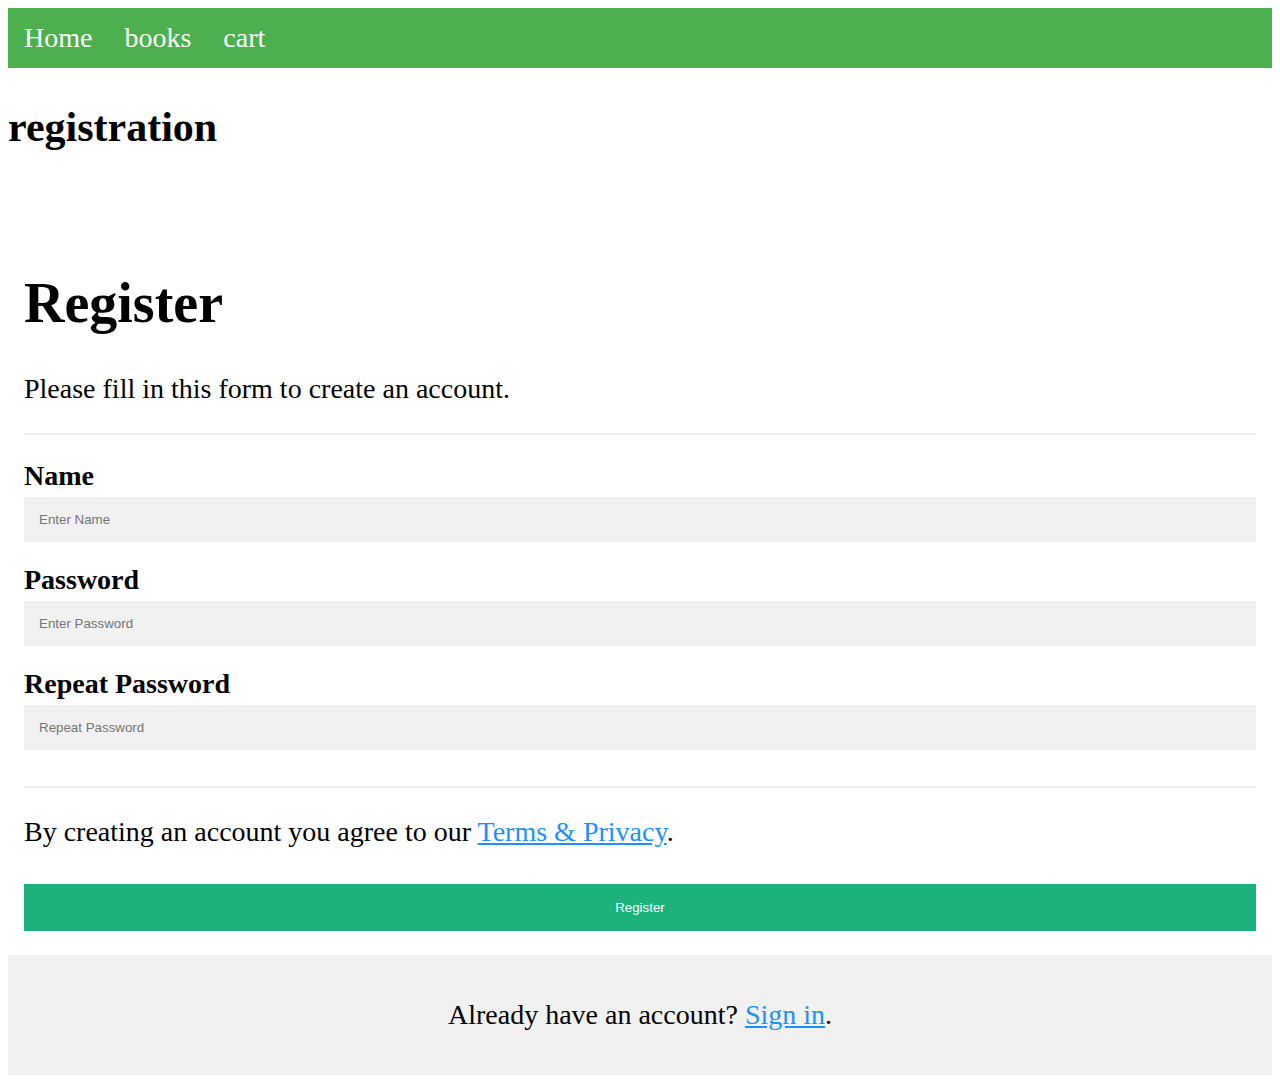
<file: index.html>
<!DOCTYPE html>
<html>
    <Head>
         <title>book shop</title>
         <link rel="stylesheet" type="text/css" href="register.css"> 
         <style>
             
body {
  font-size: 28px;
}

ul {
  list-style-type: none;
  margin: 0;
  padding: 0;
  overflow: hidden;
  background-color: #333;
  position: -webkit-sticky; /* Safari */
  position: sticky;
  top: 0;
}

li {
  float: left;
}

li a {
  display: block;
  color: white;
  text-align: center;
  padding: 14px 16px;
  text-decoration: none;
}

li a:hover {
  background-color: #111;
}

.active {
  background-color: #4CAF50;
}
</style>
         
    </Head>
    <Body>
        <ul class="active">
            <li><a  href="index.html">Home</a></li>
            <li><a href="book.html">books</a></li>
            <li><a href="cart.html">cart</a></li>
          </ul>
          <h2>registration</h2><br>    
    <div class="registration">    
    <form action="action_page.php">
  <div class="container">
    <h1>Register</h1>
    <p>Please fill in this form to create an account.</p>
    <hr>

    <label for="name"><b>Name</b></label>
    <input type="text" placeholder="Enter Name" name="name" id="name" required>

    <label for="psw"><b>Password</b></label>
    <input type="password" placeholder="Enter Password" name="psw" id="psw" required>

    <label for="psw-repeat"><b>Repeat Password</b></label>
    <input type="password" placeholder="Repeat Password" name="psw-repeat" id="psw-repeat" required>
    <hr>

    <p>By creating an account you agree to our <a href="#">Terms & Privacy</a>.</p>
    <button type="submit" class="registerbtn">Register</button>
  </div>

  <div class="container signin">
    <p>Already have an account? <a href="login.html">Sign in</a>.</p>
  </div>
</form>
</div>    

    </Body>
</html>
</file>
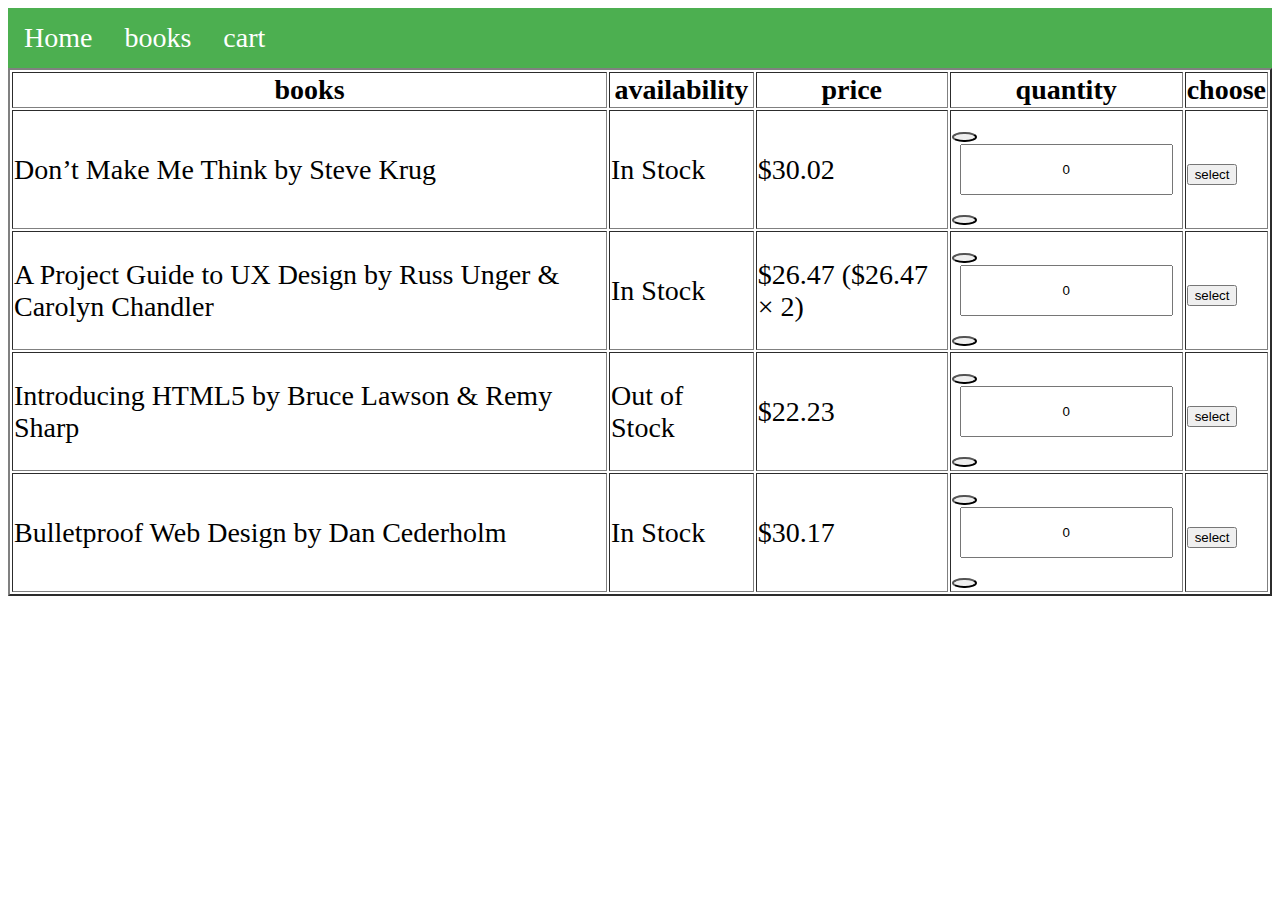
<file: book.html>
<!DOCTYPE html>
<html>
    <Head>
         <title>books</title>
         <link rel="stylesheet" type="text/css" href="button.css">
         
         <style>
             
body {
  font-size: 28px;
}

ul {
  list-style-type: none;
  margin: 0;
  padding: 0;
  overflow: hidden;
  background-color: #333;
  position: -webkit-sticky; /* Safari */
  position: sticky;
  top: 0;
}

li {
  float: left;
}

li a {
  display: block;
  color: white;
  text-align: center;
  padding: 14px 16px;
  text-decoration: none;
}

li a:hover {
  background-color: #111;
}

.active {
  background-color: #4CAF50;
}
</style>
         
    </Head>
    <Body>
        <ul class="active">
            <li><a  href="index.html">Home</a></li>
            <li><a href="book.html">books</a></li>
            <li><a href="cart.html">cart</a></li>
          </ul>
          <table border="2">
              <tr>
                <th>books</th>
                <th>availability</th>
                <th>price</th>
                <th>quantity</th>
                <th>choose</th>
              </tr>
            <tr>
                
              <td>Don&#8217;t Make Me Think by Steve Krug</td>
              <td>In Stock</td>
              <td>$30.02</td>
              <form class="add-to-cart" action="cart.html" method="post">
              <td><!-- Change the `data-field` of buttons and `name` of input field's for multiple plus minus buttons-->
                <div class="input-group plus-minus-input">
                  <div class="input-group-button">
                    <button type="button" class="button hollow circle" data-quantity="minus" data-field="quantity">
                      <i class="fa fa-minus" aria-hidden="true"></i>
                    </button>
                  </div>
                  <input class="input-group-field" type="number" name="quantity" value="0">
                  <div class="input-group-button">
                    <button type="button" class="button hollow circle" data-quantity="plus" data-field="quantity">
                      <i class="fa fa-plus" aria-hidden="true"></i>
                    </button>
                  </div>
                </div>
                
                </td>
              <td><button class="favorite styled"
                type="button">
            select
                  </button>
             </td>
            </tr>
            <tr>
                
              <td>A Project Guide to UX Design by Russ Unger &#38; Carolyn Chandler</td>
              <td>In Stock</td>
              <td>$26.47 ($26.47 &#215; 2)</td>
              <td><!-- Change the `data-field` of buttons and `name` of input field's for multiple plus minus buttons-->
                <div class="input-group plus-minus-input">
                  <div class="input-group-button">
                    <button type="button" class="button hollow circle" data-quantity="minus" data-field="quantity">
                      <i class="fa fa-minus" aria-hidden="true"></i>
                    </button>
                  </div>
                  <input class="input-group-field" type="number" name="quantity" value="0">
                  <div class="input-group-button">
                    <button type="button" class="button hollow circle" data-quantity="plus" data-field="quantity">
                      <i class="fa fa-plus" aria-hidden="true"></i>
                    </button>
                  </div>
                </div>
                
                </td>
              <td><button class="favorite styled"
                type="button">
            select
                  </button></td>
            </tr>
            <tr>
                
              <td>Introducing HTML5 by Bruce Lawson &#38; Remy Sharp</td>
              <td>Out of Stock</td>
              <td>$22.23</td>
              <td><!-- Change the `data-field` of buttons and `name` of input field's for multiple plus minus buttons-->
                <div class="input-group plus-minus-input">
                  <div class="input-group-button">
                    <button type="button" class="button hollow circle" data-quantity="minus" data-field="quantity">
                      <i class="fa fa-minus" aria-hidden="true"></i>
                    </button>
                  </div>
                  <input class="input-group-field" type="number" name="quantity" value="0">
                  <div class="input-group-button">
                    <button type="button" class="button hollow circle" data-quantity="plus" data-field="quantity">
                      <i class="fa fa-plus" aria-hidden="true"></i>
                    </button>
                  </div>
                </div>
                
                </td>
              <td><button class="favorite styled"
                type="button">
            select
                  </button></td>
            </tr>
            <tr>
              <td>Bulletproof Web Design by Dan Cederholm</td>
              <td>In Stock</td>
              <td>$30.17</td>
              <td><!-- Change the `data-field` of buttons and `name` of input field's for multiple plus minus buttons-->
                <div class="input-group plus-minus-input">
                  <div class="input-group-button">
                    <button type="button" class="button hollow circle" data-quantity="minus" data-field="quantity">
                      <i class="fa fa-minus" aria-hidden="true"></i>
                    </button>
                  </div>
                  <input class="input-group-field" type="number" name="quantity" value="0">
                  <div class="input-group-button">
                    <button type="button" class="button hollow circle" data-quantity="plus" data-field="quantity">
                      <i class="fa fa-plus" aria-hidden="true"></i>
                    </button>
                  </div>
                </div>
                
                </td>
              <td><button class="favorite styled"
                type="button">
            select
                  </button></td>
            </tr>
          </table>

    </Body>
</html>
</file>
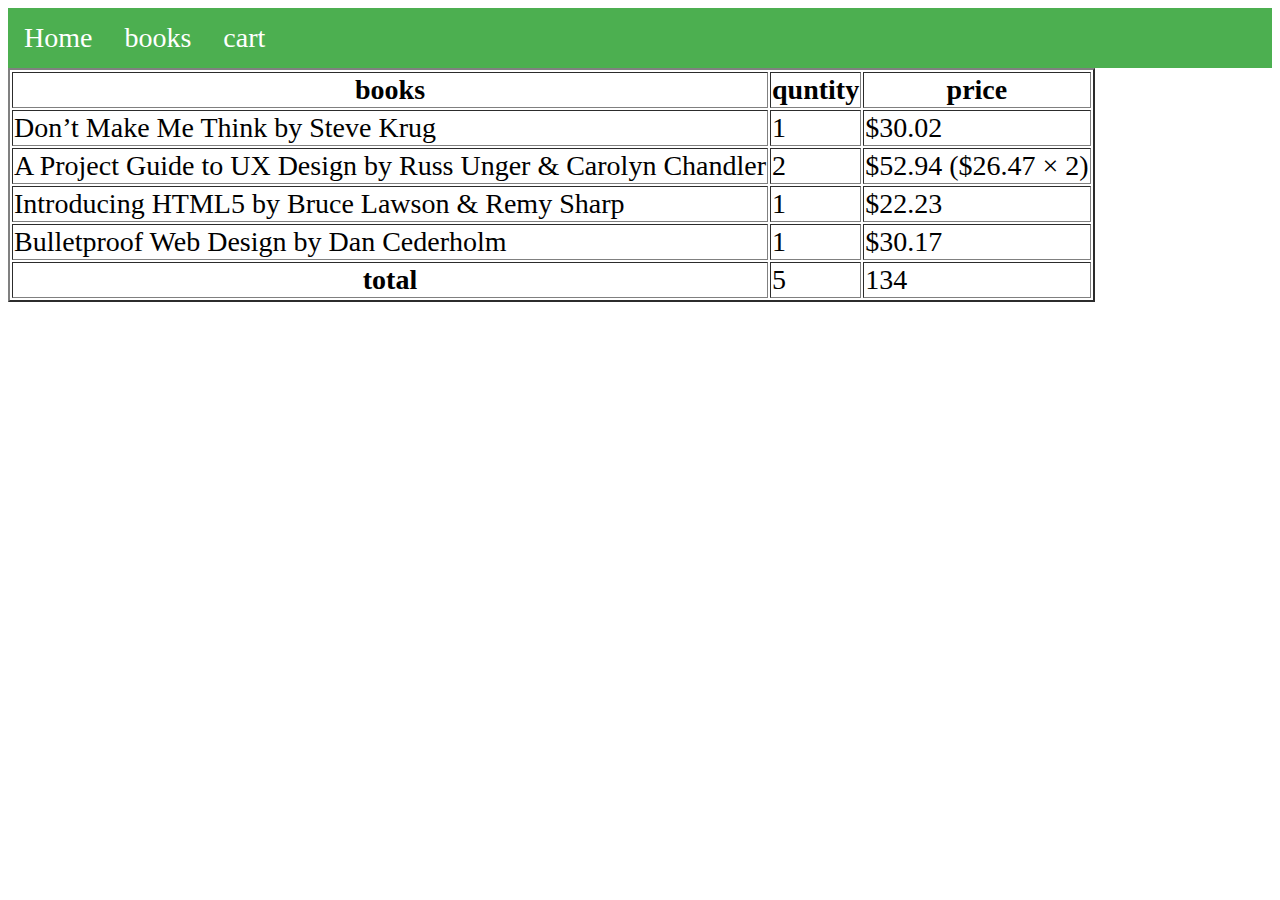
<file: cart.html>
<!DOCTYPE html>
<html>
    <Head>
         <title>cart</title>
         <style>
             
body {
  font-size: 28px;
}

ul {
  list-style-type: none;
  margin: 0;
  padding: 0;
  overflow: hidden;
  background-color: #333;
  position: -webkit-sticky; /* Safari */
  position: sticky;
  top: 0;
}

li {
  float: left;
}

li a {
  display: block;
  color: white;
  text-align: center;
  padding: 14px 16px;
  text-decoration: none;
}

li a:hover {
  background-color: #111;
}

.active {
  background-color: #4CAF50;
}
</style>
         
    </Head>
    <Body>
        <ul class="active">
            <li><a  href="index.html">Home</a></li>
            <li><a href="book.html">books</a></li>
            <li><a href="cart.html">cart</a></li>
          </ul>
          <table border="2">
              <tr>
                  <th>books</th>
                  <th>quntity</th>
                  <th>price</th>
              </tr>
            <tr>
              <td>Don&#8217;t Make Me Think by Steve Krug</td>
              <td>1</td>
              <td>$30.02</td>
            </tr>
            <tr>
              <td>A Project Guide to UX Design by Russ Unger &#38; Carolyn Chandler</td>
              <td>2</td>
              <td>$52.94 ($26.47 &#215; 2)</td>
            </tr>
            <tr>
              <td>Introducing HTML5 by Bruce Lawson &#38; Remy Sharp</td>
              <td>1</td>
              <td>$22.23</td>
            </tr>
            <tr>
              <td>Bulletproof Web Design by Dan Cederholm</td>
              <td>1</td>
              <td>$30.17</td>
            </tr>
            <tr>
                <th>total</th>
                <td> 5</td>
                <td>134</td>
            </tr>
          </table>

    </Body>
</html>
</file>
<file: register.css>
* {box-sizing: border-box}

/* Add padding to containers */
.container {
  padding: 16px;
}

/* Full-width input fields */
input[type=text], input[type=password] {
  width: 100%;
  padding: 15px;
  margin: 5px 0 22px 0;
  display: inline-block;
  border: none;
  background: #f1f1f1;
}

input[type=text]:focus, input[type=password]:focus {
  background-color: #ddd;
  outline: none;
}

/* Overwrite default styles of hr */
hr {
  border: 1px solid #f1f1f1;
  margin-bottom: 25px;
}

/* Set a style for the submit/register button */
.registerbtn {
  background-color: #04AA6D;
  color: white;
  padding: 16px 20px;
  margin: 8px 0;
  border: none;
  cursor: pointer;
  width: 100%;
  opacity: 0.9;
}

.registerbtn:hover {
  opacity:1;
}

/* Add a blue text color to links */
a {
  color: dodgerblue;
}

/* Set a grey background color and center the text of the "sign in" section */
.signin {
  background-color: #f1f1f1;
  text-align: center;
}
</file>
<file: button.css>
.plus-minus-input {
    align-items: center;
  
    .input-group-field {
      text-align: center;
      margin-left: 0.5rem;
      margin-right: 0.5rem;
      padding: 1rem;
  
      &::-webkit-inner-spin-button,
      ::-webkit-outer-spin-button {
        appearance: none;
      }
    }
  
    .input-group-button {
      .circle {
        border-radius: 50%;
        padding: 0.25em 0.8em;
      }
    }
  }
</file>
